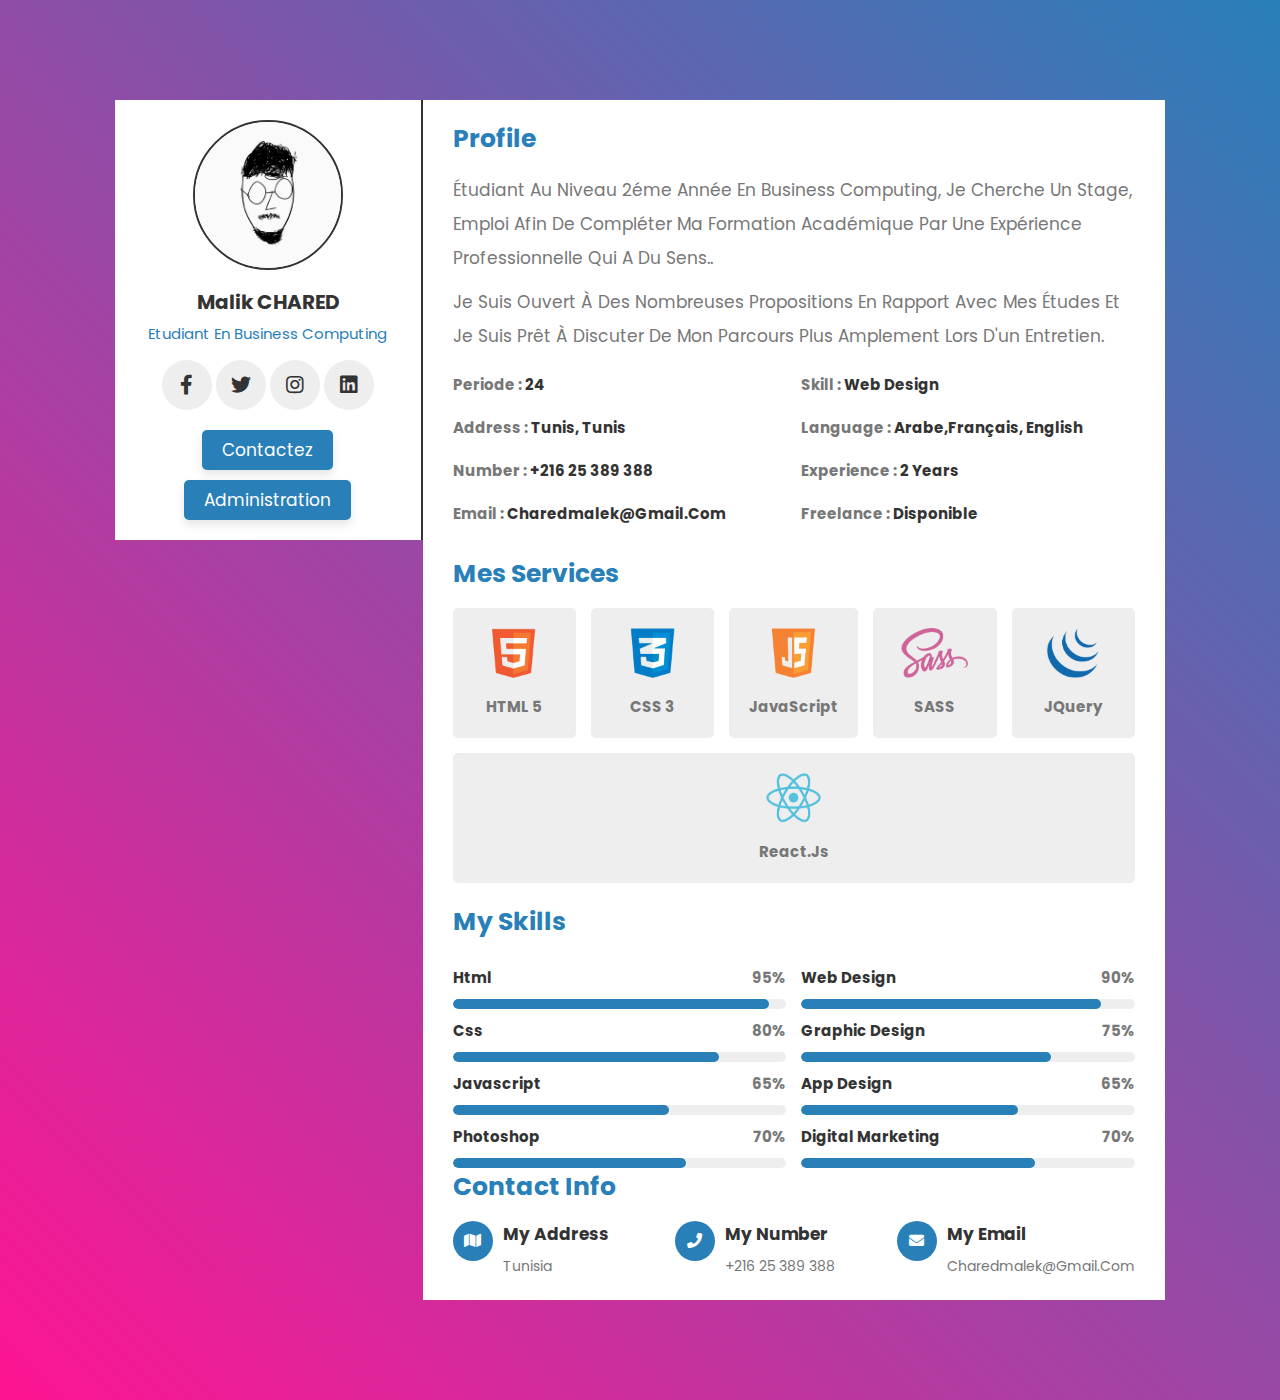
<file: index.html>
<!DOCTYPE html>
<html lang="en">
<head>
    <meta charset="UTF-8">
    <meta http-equiv="X-UA-Compatible" content="IE=edge">
    <meta name="viewport" content="width=device-width, initial-scale=1.0">
    
    <!-- font awesome cdn link  -->
    <link rel="stylesheet" href="https://cdnjs.cloudflare.com/ajax/libs/font-awesome/5.15.4/css/all.min.css">

    <!-- custom css file link  -->
    <link rel="stylesheet" href="css/style.css">

</head>
<body>

<div class="container">

    <div class="profile">
        <img src="images/mikou.png" alt="">
        <h3>Malik CHARED</h3>
        <p>Etudiant en Business Computing</p>
        <div class="share">
            <a href="https://www.facebook.com/follegaga" class="fab fa-facebook-f"></a>
            <a href="#" class="fab fa-twitter"></a>
            <a href="#" class="fab fa-instagram"></a>
            <a href="#" class="fab fa-linkedin"></a>
        </div>
        <div class="buttons">
            <a href="index.php" class="btn">Contactez</a>
            <a href="indexadmin.html" class="btn">Administration</a>
            
        </div>
    </div>

    <div class="information">

        <div class="about">
            <h3 class="title">Profile</h3>
            <p>Étudiant au niveau 2éme année en 
Business Computing, je cherche un 
stage, emploi afin de compléter ma 
formation académique par une 
expérience professionnelle qui a du 
sens..</p>
            <p>Je suis ouvert à des nombreuses 
propositions en rapport avec mes 
études et je suis prêt à discuter de 
mon parcours plus amplement lors 
d'un entretien. </p>
            <div class="box-container">
                <div class="box">
                    <h3> <span>periode : </span> 24 </h3>
                    <h3> <span> address : </span> Tunis, Tunis </h3>
                    <h3> <span> number : </span> +216 25 389 388 </h3>
                    <h3> <span> email : </span> charedmalek@gmail.com </h3>
                </div>
                <div class="box">
                    <h3> <span> skill : </span> web design </h3>
                    <h3> <span> language : </span> arabe,français, english </h3>
                    <h3> <span> experience : </span> 2 years </h3>
                    <h3> <span> freelance : </span> disponible </h3>
                </div>
            </div>
        </div>

        <div class="services">
            <h3 class="title">mes services</h3>
            <div class="box-container">
                <div class="box">
                    <img src="images/icon-1.png" alt="">
                    <h3>HTML 5</h3>
                </div>
                <div class="box">
                    <img src="images/icon-2.png" alt="">
                    <h3>CSS 3</h3>
                </div>
                <div class="box">
                    <img src="images/icon-3.png" alt="">
                    <h3>JavaScript</h3>
                </div>
                <div class="box">
                    <img src="images/icon-4.png" alt="">
                    <h3>SASS</h3>
                </div>
                <div class="box">
                    <img src="images/icon-5.png" alt="">
                    <h3>JQuery</h3>
                </div>
                <div class="box">
                    <img src="images/icon-6.png" alt="">
                    <h3>react.js</h3>
                </div>
            </div>
        </div>

        <div class="skills">
            <h3 class="title">my skills</h3>
            <div class="box-container">
                <div class="box">
                    <div class="progress">
                        <h3>html <span>95%</span></h3>
                        <div class="bar"><span></span></div>
                    </div>
                    <div class="progress">
                        <h3>css <span>80%</span></h3>
                        <div class="bar"><span></span></div>
                    </div>
                    <div class="progress">
                        <h3>javascript <span>65%</span></h3>
                        <div class="bar"><span></span></div>
                    </div>
                    <div class="progress">
                        <h3>photoshop <span>70%</span></h3>
                        <div class="bar"><span></span></div>
                    </div>
                </div>
                <div class="box">
                    <div class="progress">
                        <h3>web design <span>90%</span></h3>
                        <div class="bar"><span></span></div>
                    </div>
                    <div class="progress">
                        <h3>graphic design <span>75%</span></h3>
                        <div class="bar"><span></span></div>
                    </div>
                    <div class="progress">
                        <h3>app design <span>65%</span></h3>
                        <div class="bar"><span></span></div>
                    </div>
                    <div class="progress">
                        <h3>digital marketing <span>70%</span></h3>
                        <div class="bar"><span></span></div>
                    </div>
                </div>
            </div>
        </div>

      

        <div class="contact">
            <h3 class="title">contact info</h3>
            <div class="box-container">
                <div class="box">
                    <i class="fas fa-map"></i>
                    <div class="info">
                        <h3>my address</h3>
                        <p>Tunisia</p>
                    </div>
                </div>
                <div class="box">
                    <i class="fas fa-phone"></i>
                    <div class="info">
                        <h3>my number</h3>
                        <p>+216 25 389 388</p>
                       
                    </div>
                </div>
                <div class="box">
                    <i class="fas fa-envelope"></i>
                    <div class="info">
                        <h3>my email</h3>
                        <p>charedmalek@gmail.com</p>
                        
                    </div>
                </div>
            </div>
        </div>

    </div>

</div>

    
</body>
</html>
</file>
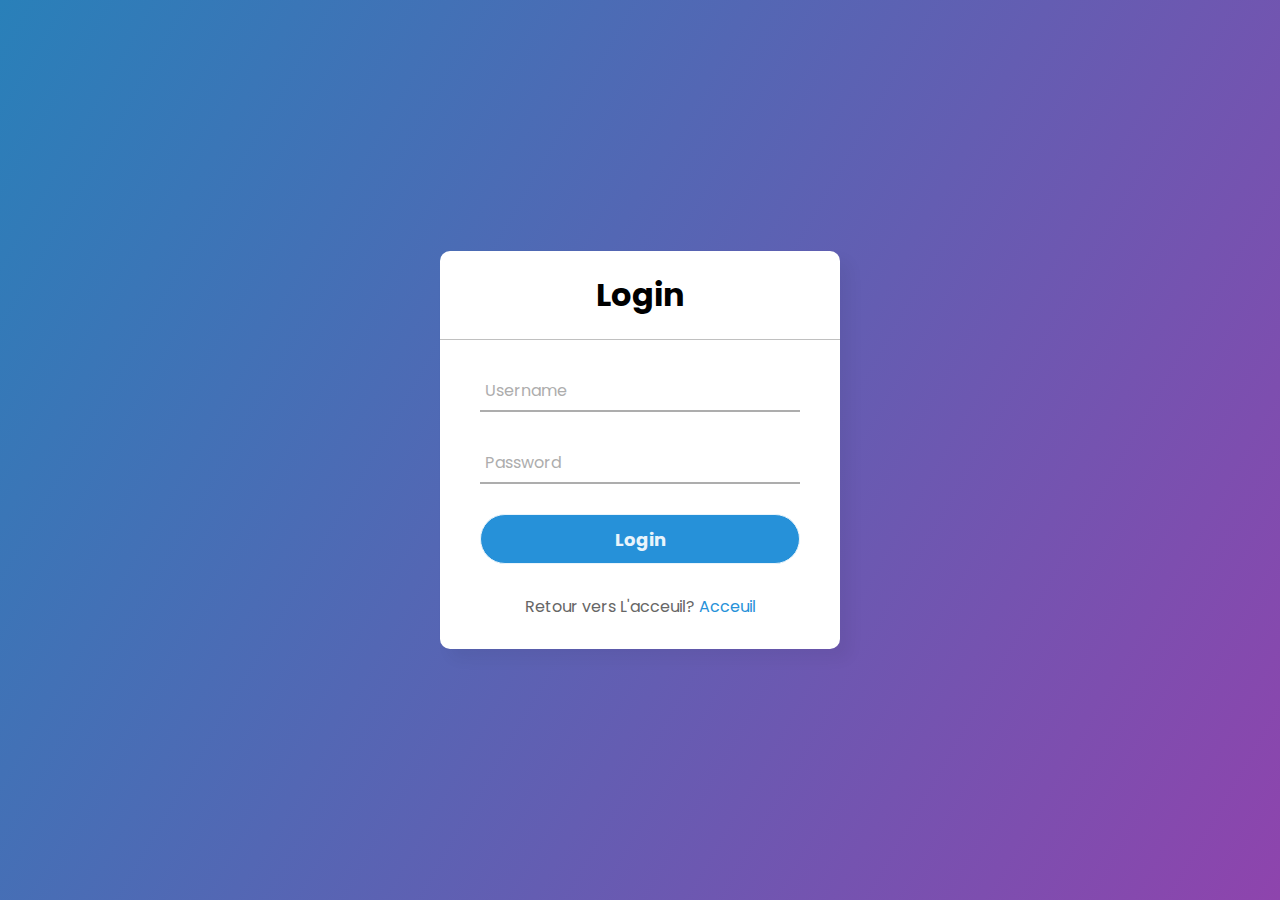
<file: indexadmin.html>
<!DOCTYPE html>
<!-- Coding By CodingNepal - youtube.com/codingnepal -->
<html lang="en" dir="ltr">
  <head>
    <meta charset="utf-8">
    <title></title>
    <link rel="stylesheet" href="styleadmin.css">
  </head>
  <body>
 
    <div class="center">

      <h1>Login</h1>
      <form action="view.php" method="post">
        <div class="txt_field">
          <input type="text" required>
          <span></span>
          <label>Username</label>
        </div>
        <div class="txt_field">
          <input type="password" required>
          <span></span>
          <label>Password</label>
        </div>
        
       
      <input type="submit" value="Login">
    
        
        <div class="signup_link">
          Retour vers L'acceuil? <a href="index.html">Acceuil</a>
        </div>
      </form>
    </form>

      
    </div>


  </body>
</html>
</file>
<file: css/style.css>
@import url('https://fonts.googleapis.com/css2?family=Poppins:wght@100;300;400;500;600&display=swap');

:root{
  --blue:#2980b9;
  --black:#333;
  --white:#fff;
  --light-color:#777;
  --light-bg:#eee;
  --box-shadow:0 5px 10px rgba(0,0,0,.1);
}

*{
  font-family: 'Poppins', sans-serif;
  margin:0; padding:0;
  box-sizing: border-box;
  outline: none; border:none;
  text-decoration: none;
  text-transform: capitalize;
  transition: all .2s linear;
}

html::-webkit-scrollbar{
  width:10px;
}

html::-webkit-scrollbar-track{
  background: var(--blue);
}

html::-webkit-scrollbar-thumb{
  background: var(--white);
  border-radius: 50px;
}

.title{
  font-size: 25px;
  color:var(--blue);
  margin-bottom: 15px;
}

.btn{
  margin-top: 10px;
  display: inline-block;
  padding:7px 20px;
  border-radius: 5px;
  background: var(--blue);
  color:var(--white);
  font-size: 17px;
  box-shadow: var(--box-shadow);
}

.btn:hover{
  background: var(--black);
}

.container{
  padding:100px 9%;
  background: linear-gradient(45deg, deeppink, var(--blue));
  display: flex;
}

.container .profile{
  flex:1 1 400px;
  background: var(--white);
  padding:20px 30px;
  text-align: center;
  position: sticky;
  top:20px; left:0;
  border-right:2px solid var(--black);
  align-self: flex-start;
}

.container .profile img{
  height: 150px;
  width: 150px;
  border-radius: 50%;
  border:2px solid var(--black);
  object-fit: cover;
  margin-bottom: 10px;
}

.container .profile h3{
  color:var(--black);
  font-size: 20px;
}

.container .profile p{
  color:var(--blue);
  padding:5px 0;
  margin-bottom: 10px;
  font-size: 15px;
}

.container .profile .share{
  margin:10px 0;
}

.container .profile .share a{
  height: 50px;
  width: 50px;
  line-height: 50px;
  font-size: 20px;
  border-radius: 50%;
  color:var(--black);
  background: var(--light-bg);
}

.container .profile .share a:hover{
  background: var(--blue);
  color:var(--white);
  box-shadow: var(--box-shadow);
}

.container .information{
  flex:1 1 1000px;
  background: var(--white);
  padding:20px 30px;
}

.container .information .about p{
  font-size: 17px;
  line-height: 2;
  padding-bottom: 10px;
  color:var(--light-color);
}

.container .information .about .box-container{
  display: flex;
  flex-wrap: wrap;
  gap:15px;
}

.container .information .about .box-container .box{
  flex:1 1 250px;
}

.container .information .about .box-container .box h3{
  font-size: 15px;
  padding:10px 0;
  color:var(--black);
}

.container .information .about .box-container .box h3 span{
  color:var(--light-color);
}

.container .information .services{
  padding:20px 0;
}

.container .information .services .box-container{
  display: flex;
  flex-wrap: wrap;
  gap:15px;
}

.container .information .services .box-container .box{
  flex:1 1 17px;
  text-align: center;
  border-radius: 5px;
  padding:20px;
  background: var(--light-bg);
}

.container .information .services .box-container .box img{
  height: 50px;
  margin-bottom: 10px;
}

.container .information .services .box-container .box h3{
  font-size: 15px;
  color:var(--light-color);
}

.container .information .skills .box-container{
  display: flex;
  flex-wrap: wrap;
  gap:15px;
}

.container .information .skills .box-container .box{
  flex:1 1 300px;
}

.container .information .skills .box-container .box .progress h3{
  padding: 10px 0;
  display: flex;
  justify-content: space-between;
  color:var(--black);
  font-size: 15px;
}

.container .information .skills .box-container .box .progress h3 span{
  color:var(--light-color);
}

.container .information .skills .box-container .box .progress .bar{
  overflow: hidden;
  border-radius: 50px;
  height: 10px;
  background: var(--light-bg);
}

.container .information .skills .box-container .box .progress .bar span{
  background: var(--blue);
  height: 100%;
  display: block;
  border-radius: 50px;
}

.container .information .skills .box-container .box:first-child .progress:nth-child(1) .bar span{
  width: 95%;
}

.container .information .skills .box-container .box:first-child .progress:nth-child(2) .bar span{
  width: 80%;
}

.container .information .skills .box-container .box:first-child .progress:nth-child(3) .bar span{
  width: 65%;
}

.container .information .skills .box-container .box:first-child .progress:nth-child(4) .bar span{
  width: 70%;
}

.container .information .skills .box-container .box:last-child .progress:nth-child(1) .bar span{
  width: 90%;
}

.container .information .skills .box-container .box:last-child .progress:nth-child(2) .bar span{
  width: 75%;
}

.container .information .skills .box-container .box:last-child .progress:nth-child(3) .bar span{
  width: 65%;
}

.container .information .skills .box-container .box:last-child .progress:nth-child(4) .bar span{
  width: 70%;
}

.container .information .experience{
  margin:20px 0;
}

.container .information .experience .box-container{
  display: flex;
  flex-wrap: wrap;
  gap:15px;
}

.container .information .experience .box-container .box{
  padding:20px;
  border-radius: 5px;
  flex:1 1 350px;
  background: var(--light-bg);
}

.container .information .experience .box-container .box span{
  color:var(--blue);
  font-size: 15px;
}

.container .information .experience .box-container .box h3{
  color:var(--black);
  font-size: 17px;
  padding:5px 0;
}

.container .information .experience .box-container .box p{
  color:var(--light-color);
  line-height: 2;
  font-size: 13px;
}

.container .information .contact .box-container{
  display: flex;
  flex-wrap: wrap;
  gap:15px;
}

.container .information .contact .box-container .box{
  flex: 1 1 200px;
  display: flex;
  align-self: flex-start;
  gap:10px;
}

.container .information .contact .box-container .box i{
  height: 40px;
  width: 40px;
  line-height: 40px;
  font-size: 15px;
  border-radius: 50%;
  background: var(--blue);
  color:var(--white);
  text-align: center;
}

.container .information .contact .box-container .box h3{
  font-size: 17px;
  color:var(--black);
  padding-bottom: 5px;
}

.container .information .contact .box-container .box p{
  font-size: 14px;
  color:var(--light-color);
  line-height: 2;
}

@media (max-width:1200px) {
  
  .container{
    flex-flow: column;
    padding:20px;
    justify-content: center;
  }

  .container .profile{
    position: static;
    border-radius: 5px;
    box-shadow: var(--box-shadow);
    padding:20px;
    border-right: none;
    margin:0 auto;
    margin-bottom: 15px;
  }

  .container .information{
    border-radius: 5px;
    box-shadow: var(--box-shadow);
    padding:20px;
  }

}

@media (max-width:450px){

  .container .profile{
    width: 100%;
  }

  .container .profile .btn{
    width: 100%;
  }

  .container .information .about p{
    font-size: 12px;
  }

  .container .information .experience .box-container .box p{
    font-size: 12px;
  }

}
</file>
<file: styleadmin.css>
@import url('https://fonts.googleapis.com/css2?family=Noto+Sans:wght@700&family=Poppins:wght@400;500;600&display=swap');
*{
  margin: 0;
  padding: 0;
  box-sizing: border-box;
  font-family: "Poppins", sans-serif;
}
body{
  margin: 0;
  padding: 0;
  background: linear-gradient(120deg,#2980b9, #8e44ad);
  height: 100vh;
  overflow: hidden;
}
.center{
  position: absolute;
  top: 50%;
  left: 50%;
  transform: translate(-50%, -50%);
  width: 400px;
  background: white;
  border-radius: 10px;
  box-shadow: 10px 10px 15px rgba(0,0,0,0.05);
}
.center h1{
  text-align: center;
  padding: 20px 0;
  border-bottom: 1px solid silver;
}
.center form{
  padding: 0 40px;
  box-sizing: border-box;
}
form .txt_field{
  position: relative;
  border-bottom: 2px solid #adadad;
  margin: 30px 0;
}
.txt_field input{
  width: 100%;
  padding: 0 5px;
  height: 40px;
  font-size: 16px;
  border: none;
  background: none;
  outline: none;
}
.txt_field label{
  position: absolute;
  top: 50%;
  left: 5px;
  color: #adadad;
  transform: translateY(-50%);
  font-size: 16px;
  pointer-events: none;
  transition: .5s;
}
.txt_field span::before{
  content: '';
  position: absolute;
  top: 40px;
  left: 0;
  width: 0%;
  height: 2px;
  background: #2691d9;
  transition: .5s;
}
.txt_field input:focus ~ label,
.txt_field input:valid ~ label{
  top: -5px;
  color: #2691d9;
}
.txt_field input:focus ~ span::before,
.txt_field input:valid ~ span::before{
  width: 100%;
}
.pass{
  margin: -5px 0 20px 5px;
  color: #a6a6a6;
  cursor: pointer;
}
.pass:hover{
  text-decoration: underline;
}
input[type="submit"]{
  width: 100%;
  height: 50px;
  border: 1px solid;
  background: #2691d9;
  border-radius: 25px;
  font-size: 18px;
  color: #e9f4fb;
  font-weight: 700;
  cursor: pointer;
  outline: none;
}
input[type="submit"]:hover{
  border-color: #2691d9;
  transition: .5s;
}
.signup_link{
  margin: 30px 0;
  text-align: center;
  font-size: 16px;
  color: #666666;
}
.signup_link a{
  color: #2691d9;
  text-decoration: none;
}
.signup_link a:hover{
  text-decoration: underline;
}
</file>
